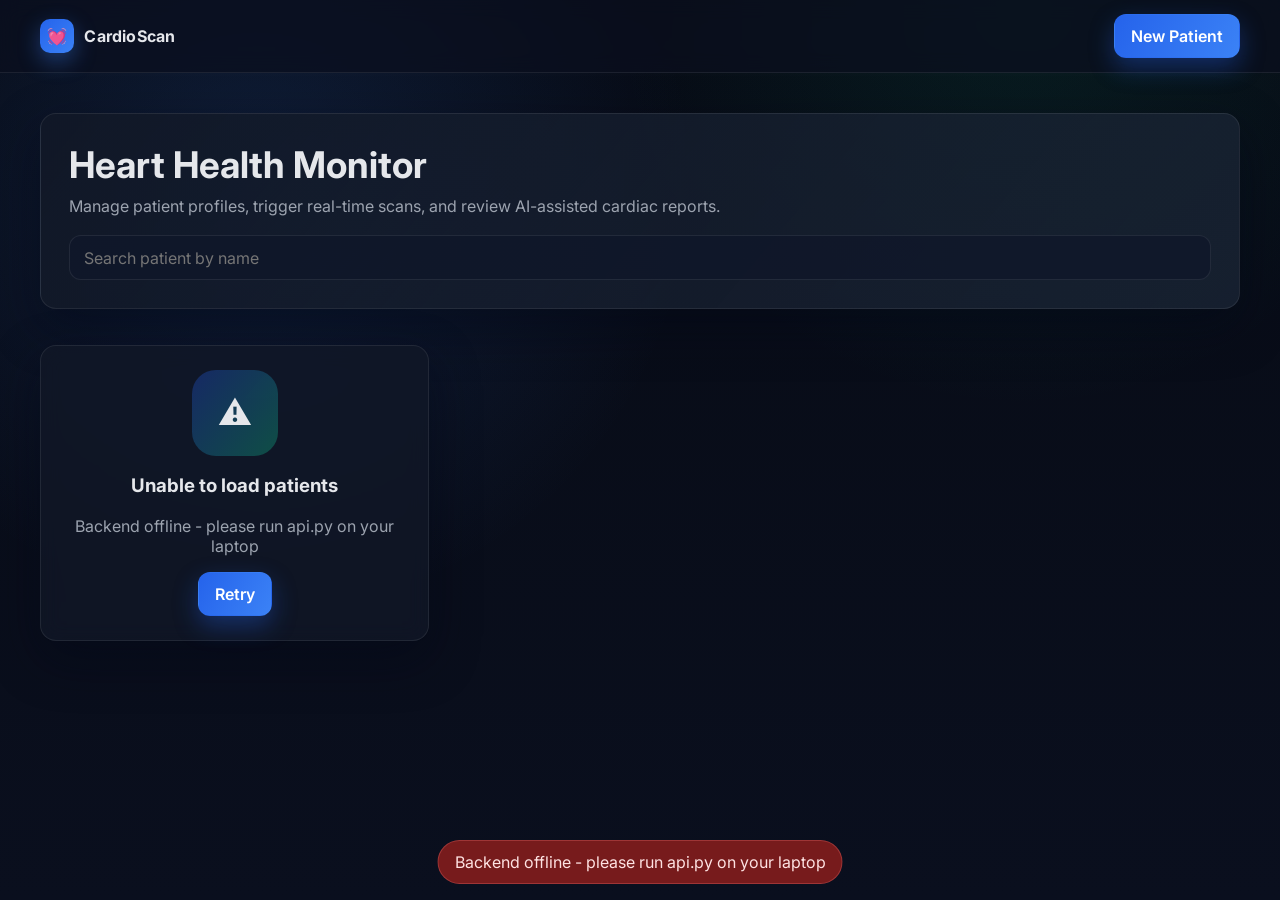
<file: index.html>
<!DOCTYPE html>
<html lang="en">
<head>
  <meta charset="UTF-8" />
  <meta name="viewport" content="width=device-width, initial-scale=1.0" />
  <title>CardioScan - Patient Dashboard</title>
  <link rel="preconnect" href="https://fonts.googleapis.com" />
  <link rel="preconnect" href="https://fonts.gstatic.com" crossorigin />
  <link href="https://fonts.googleapis.com/css2?family=Inter:wght@400;500;600;700;800&display=swap" rel="stylesheet" />
  <link rel="stylesheet" href="styles.css?v=20260324a" />
  <script defer src="config.js?v=20260324a"></script>
  <script defer src="app.js?v=20260324a"></script>
  <script defer src="patients.js?v=20260324a"></script>
</head>
<body>
  <header class="navbar">
    <div class="navbar-inner">
      <div class="brand">
        <div class="logo-badge">💓</div>
        <span>CardioScan</span>
      </div>
      <button id="btnOpenModal" class="btn btn-primary">New Patient</button>
    </div>
  </header>

  <main class="page-shell">
    <section class="hero">
      <h1>Heart Health Monitor</h1>
      <p>Manage patient profiles, trigger real-time scans, and review AI-assisted cardiac reports.</p>
      <div class="section-row">
        <input id="searchInput" class="input" type="text" placeholder="Search patient by name" />
      </div>
    </section>

    <section id="patientGrid" class="grid-patients" aria-live="polite"></section>

    <section id="emptyState" class="card empty-state" style="display:none;">
      <div class="empty-illustration">🫀</div>
      <h3>No patients yet</h3>
      <p class="muted">Create your first patient profile to begin scanning.</p>
      <button id="btnEmptyCreate" class="btn btn-primary">Create Patient</button>
    </section>
  </main>

  <div id="patientModal" class="modal" role="dialog" aria-modal="true" aria-labelledby="modalTitle">
    <div class="card modal-card">
      <h3 id="modalTitle">Add New Patient</h3>
      <form id="patientForm" novalidate>
        <div class="form-grid">
          <div class="form-full">
            <label for="name">Full Name</label>
            <input id="name" class="input" type="text" required />
          </div>

          <div>
            <label for="age">Age</label>
            <input id="age" class="input" type="number" min="0" max="120" />
          </div>

          <div>
            <label for="gender">Gender</label>
            <select id="gender" class="select">
              <option value="">Select</option>
              <option value="Male">Male</option>
              <option value="Female">Female</option>
              <option value="Other">Other</option>
            </select>
          </div>

          <div>
            <label for="blood_group">Blood Group</label>
            <select id="blood_group" class="select">
              <option value="">Select</option>
              <option>A+</option><option>A-</option><option>B+</option><option>B-</option>
              <option>O+</option><option>O-</option><option>AB+</option><option>AB-</option>
            </select>
          </div>

          <div>
            <label for="phone">Phone Number</label>
            <input id="phone" class="input" type="text" />
          </div>
        </div>

        <p id="formError" class="alert" style="display:none;"></p>

        <div class="actions-row">
          <button id="btnCreatePatient" type="submit" class="btn btn-primary">Create Patient</button>
          <button id="btnCloseModal" type="button" class="btn btn-secondary">Cancel</button>
        </div>
      </form>
    </div>
  </div>

  <div id="offlineBanner" class="offline-banner"></div>
</body>
</html>
</file>
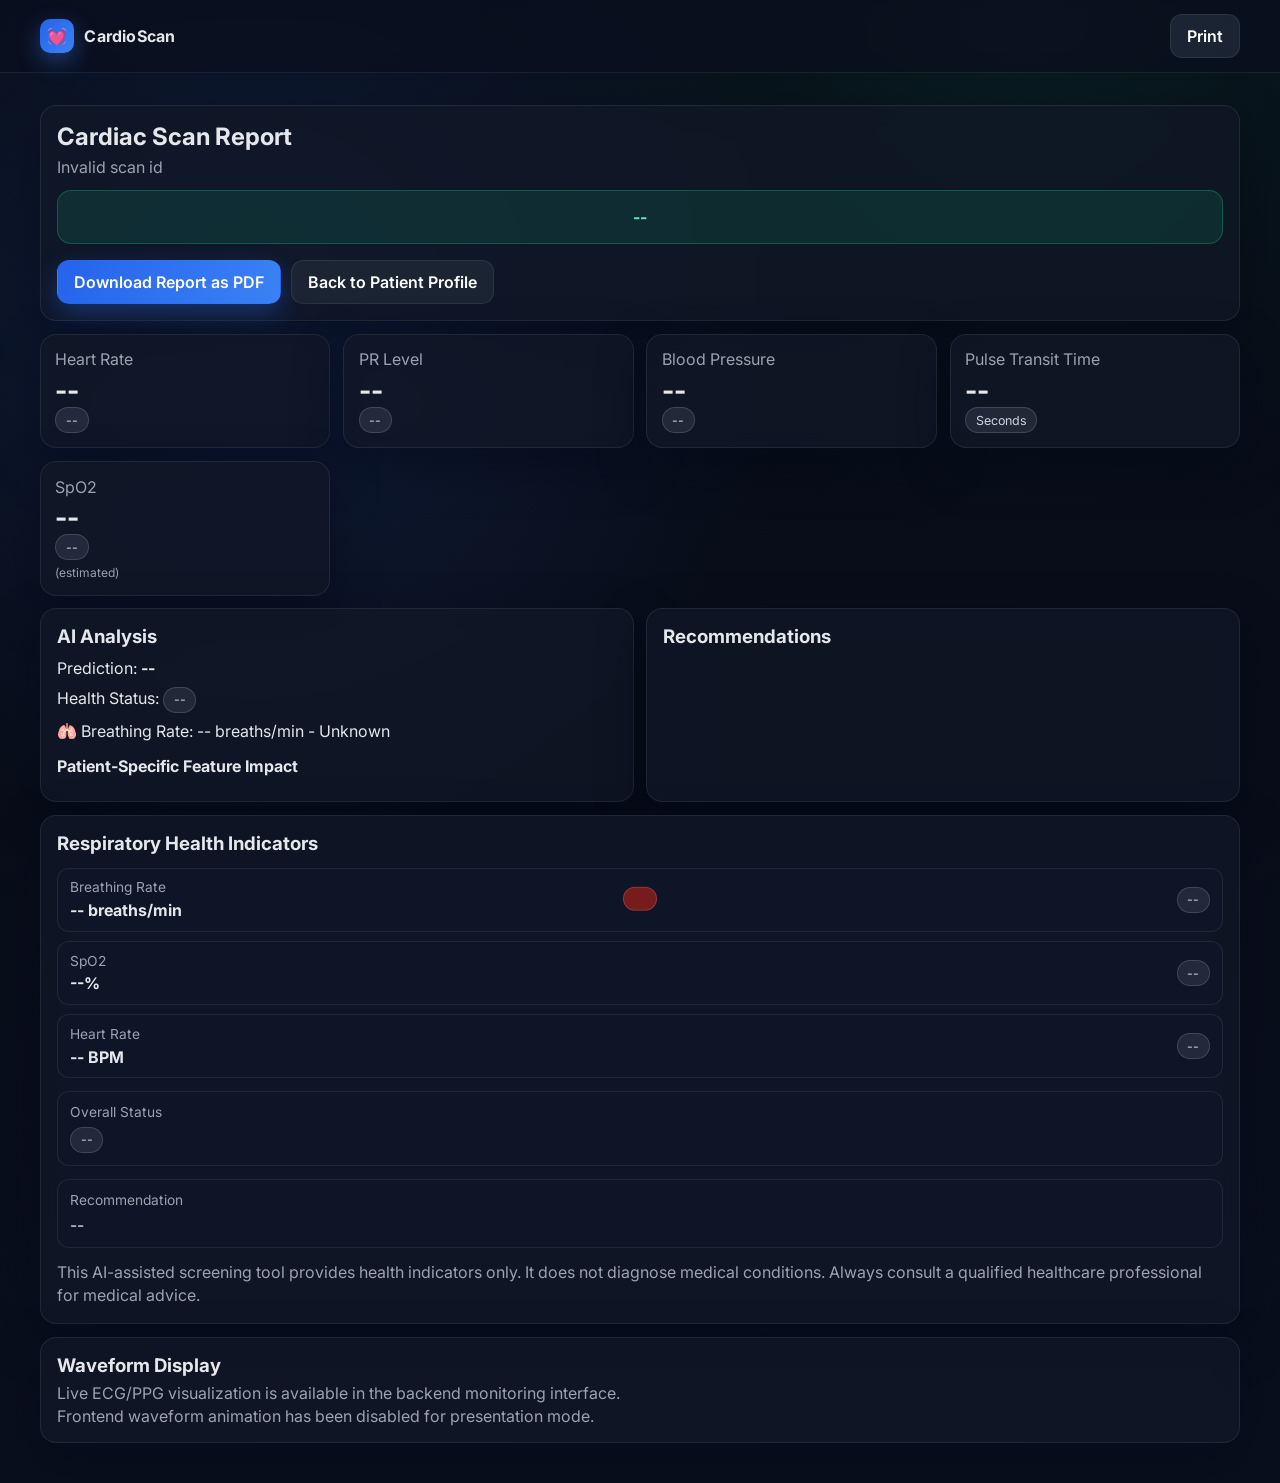
<file: report.html>
<!DOCTYPE html>
<html lang="en">
<head>
  <meta charset="UTF-8" />
  <meta name="viewport" content="width=device-width, initial-scale=1.0" />
  <title>CardioScan - Scan Report</title>
  <link rel="preconnect" href="https://fonts.googleapis.com" />
  <link rel="preconnect" href="https://fonts.gstatic.com" crossorigin />
  <link href="https://fonts.googleapis.com/css2?family=Inter:wght@400;500;600;700;800&display=swap" rel="stylesheet" />
  <link rel="stylesheet" href="styles.css?v=20260324a" />
  <script defer src="config.js?v=20260324a"></script>
  <script defer src="app.js?v=20260324a"></script>
  <script defer src="report.js?v=20260324a"></script>
</head>
<body>
  <header class="navbar">
    <div class="navbar-inner">
      <a class="brand" href="index.html">
        <div class="logo-badge">💓</div>
        <span>CardioScan</span>
      </a>
      <div class="actions-row" style="margin:0;">
        <button id="btnPrintTop" class="btn btn-secondary">Print</button>
      </div>
    </div>
  </header>

  <main class="page-shell">
    <section class="card report-header">
      <h1 style="margin:0;">Cardiac Scan Report</h1>
      <p id="reportHeadMeta" class="muted" style="margin:0.4rem 0 0;">Loading...</p>

      <div id="statusBanner" class="status-banner status-normal">--</div>

      <div class="actions-row">
        <button id="btnPrint" class="btn btn-primary">Download Report as PDF</button>
        <a id="btnBackPatient" class="btn btn-secondary" href="index.html">Back to Patient Profile</a>
      </div>
    </section>

    <section class="metrics-grid">
      <article class="card metric-card">
        <p class="muted" style="margin:0;">Heart Rate</p>
        <div id="metricHr" class="metric-value">--</div>
        <span id="metricHrStatus" class="badge badge-muted">--</span>
      </article>

      <article class="card metric-card">
        <p class="muted" style="margin:0;">PR Level</p>
        <div id="metricPrLevel" class="metric-value">--</div>
        <span id="metricPrLevelStatus" class="badge badge-muted">--</span>
      </article>

      <article class="card metric-card">
        <p class="muted" style="margin:0;">Blood Pressure</p>
        <div id="metricBp" class="metric-value">--</div>
        <span id="metricBpStatus" class="badge badge-muted">--</span>
      </article>

      <article class="card metric-card">
        <p class="muted" style="margin:0;">Pulse Transit Time</p>
        <div id="metricPtt" class="metric-value">--</div>
        <span class="badge badge-muted">seconds</span>
      </article>

      <article class="card metric-card">
        <p class="muted" style="margin:0;">SpO2</p>
        <div id="metricSpo2" class="metric-value">--</div>
        <span id="metricSpo2Status" class="badge badge-muted">--</span>
        <p class="muted" style="margin:0.3rem 0 0; font-size:0.75rem;">(estimated)</p>
      </article>

    </section>

    <section class="analysis-grid">
      <article class="card report-card">
        <h3 style="margin:0;">AI Analysis</h3>
        <p style="margin:0.6rem 0 0;">Prediction: <strong id="predictionLabel">--</strong></p>
        <p style="margin:0.55rem 0 0;">Health Status: <span id="healthStatus" class="badge badge-muted">--</span></p>
        <p id="breathingLine" style="margin:0.55rem 0 0;">🫁 Breathing Rate: -- breaths/min - Unknown</p>

        <div>
          <h4 style="margin:0.9rem 0 0.5rem;">Patient-Specific Feature Impact</h4>
          <div id="featureBars" class="feature-bars"></div>
        </div>
      </article>

      <article class="card report-card">
        <h3 style="margin:0;">Recommendations</h3>
        <ul id="suggestionList" class="suggestions"></ul>
      </article>
    </section>

    <section class="card report-card" style="margin-top:0.8rem;">
      <h3 style="margin:0;">Respiratory Health Indicators</h3>

      <div class="resp-grid">
        <div class="resp-row">
          <div>
            <p class="resp-label">Breathing Rate</p>
            <p id="respBreathingValue" class="resp-value">-- breaths/min</p>
          </div>
          <span id="respBreathingStatus" class="badge badge-muted">--</span>
        </div>

        <div class="resp-row">
          <div>
            <p class="resp-label">SpO2</p>
            <p id="respSpo2Value" class="resp-value">--%</p>
          </div>
          <span id="respSpo2Status" class="badge badge-muted">--</span>
        </div>

        <div class="resp-row">
          <div>
            <p class="resp-label">Heart Rate</p>
            <p id="respHrValue" class="resp-value">-- BPM</p>
          </div>
          <span id="respHrStatus" class="badge badge-muted">--</span>
        </div>
      </div>

      <div class="resp-overall">
        <p class="resp-label" style="margin:0;">Overall Status</p>
        <p style="margin:0.45rem 0 0;">
          <span id="respOverallStatus" class="badge badge-muted">--</span>
        </p>
      </div>

      <div class="resp-recommend">
        <p class="resp-label" style="margin:0;">Recommendation</p>
        <p id="respRecommendation" style="margin:0.45rem 0 0;">--</p>
      </div>

      <p class="muted resp-disclaimer" style="margin:0.8rem 0 0;">
        This AI-assisted screening tool provides health indicators only. It does not diagnose medical conditions. Always consult a qualified healthcare professional for medical advice.
      </p>
    </section>

    <section class="card report-card" style="margin-top:0.8rem;">
      <h3 style="margin:0;">Waveform Display</h3>
      <p class="muted" style="margin:0.4rem 0 0;">
        Live ECG/PPG visualization is available in the backend monitoring interface.
      </p>
      <p class="muted" style="margin:0.2rem 0 0;">
        Frontend waveform animation has been disabled for presentation mode.
      </p>
    </section>
  </main>

  <div id="offlineBanner" class="offline-banner"></div>
</body>
</html>
</file>
<file: styles.css>
:root {
  --bg-main: #0A0F1E;
  --bg-soft: #111827;
  --bg-card: rgba(17, 24, 39, 0.78);
  --text-main: #E5E7EB;
  --text-dim: #9CA3AF;
  --accent: #3B82F6;
  --success: #10B981;
  --warning: #F59E0B;
  --danger: #EF4444;
  --line: rgba(255, 255, 255, 0.08);
  --shadow: 0 18px 50px rgba(2, 6, 23, 0.45);
  --radius: 16px;
}

* {
  box-sizing: border-box;
}

html,
body {
  margin: 0;
  padding: 0;
  min-height: 100%;
}

body {
  font-family: 'Inter', sans-serif;
  background:
    radial-gradient(circle at 20% 20%, rgba(59, 130, 246, 0.15) 0%, transparent 35%),
    radial-gradient(circle at 80% 0%, rgba(16, 185, 129, 0.1) 0%, transparent 30%),
    linear-gradient(180deg, #070B15 0%, var(--bg-main) 100%);
  color: var(--text-main);
}

a {
  color: inherit;
  text-decoration: none;
}

.page-shell {
  width: min(1200px, calc(100% - 2rem));
  margin: 0 auto;
  padding: 1rem 0 2.5rem;
}

.navbar {
  position: sticky;
  top: 0;
  z-index: 30;
  backdrop-filter: blur(10px);
  background: rgba(10, 15, 30, 0.7);
  border-bottom: 1px solid var(--line);
}

.navbar-inner {
  width: min(1200px, calc(100% - 2rem));
  margin: 0 auto;
  padding: 0.85rem 0;
  display: flex;
  align-items: center;
  justify-content: space-between;
  gap: 1rem;
}

.brand {
  display: flex;
  align-items: center;
  gap: 0.65rem;
  font-weight: 700;
  letter-spacing: 0.2px;
}

.logo-badge {
  width: 34px;
  height: 34px;
  border-radius: 10px;
  display: grid;
  place-items: center;
  background: linear-gradient(135deg, #2563EB, #3B82F6);
  box-shadow: 0 8px 22px rgba(59, 130, 246, 0.4);
}

.hero {
  margin-top: 1.5rem;
  padding: 1.75rem;
  border: 1px solid var(--line);
  border-radius: var(--radius);
  background: linear-gradient(130deg, rgba(17, 24, 39, 0.92), rgba(30, 41, 59, 0.65));
  box-shadow: var(--shadow);
  animation: fade-up 500ms ease both;
}

.hero h1 {
  margin: 0;
  font-size: clamp(1.6rem, 3vw, 2.3rem);
}

.hero p {
  margin: 0.6rem 0 0;
  color: var(--text-dim);
}

.section-row {
  margin-top: 1.2rem;
  display: flex;
  gap: 0.8rem;
  flex-wrap: wrap;
}

.input,
.select,
button,
textarea {
  font: inherit;
}

.input,
.select,
textarea {
  background: rgba(15, 23, 42, 0.8);
  color: var(--text-main);
  border: 1px solid var(--line);
  border-radius: 12px;
  padding: 0.72rem 0.9rem;
  outline: none;
  width: 100%;
}

.input:focus,
.select:focus,
textarea:focus {
  border-color: rgba(59, 130, 246, 0.9);
  box-shadow: 0 0 0 3px rgba(59, 130, 246, 0.15);
}

.btn {
  border: 1px solid transparent;
  border-radius: 12px;
  padding: 0.7rem 1rem;
  color: #fff;
  cursor: pointer;
  transition: transform 0.2s ease, box-shadow 0.2s ease, opacity 0.2s ease;
  font-weight: 600;
}

.btn:hover {
  transform: translateY(-1px);
}

.btn:disabled {
  opacity: 0.65;
  cursor: not-allowed;
}

.btn-primary {
  background: linear-gradient(120deg, #2563EB, #3B82F6);
  box-shadow: 0 10px 25px rgba(37, 99, 235, 0.35);
}

.btn-secondary {
  background: rgba(31, 41, 55, 0.85);
  border-color: var(--line);
}

.btn-success {
  background: linear-gradient(120deg, #059669, #10B981);
  box-shadow: 0 10px 25px rgba(16, 185, 129, 0.35);
}

.btn-danger {
  background: linear-gradient(120deg, #B91C1C, #DC2626);
  box-shadow: 0 10px 25px rgba(220, 38, 38, 0.35);
}

.badge {
  display: inline-flex;
  align-items: center;
  gap: 0.25rem;
  font-size: 0.78rem;
  padding: 0.28rem 0.6rem;
  border-radius: 999px;
  border: 1px solid transparent;
  text-transform: capitalize;
}

.badge-success {
  background: rgba(16, 185, 129, 0.15);
  color: #34D399;
  border-color: rgba(16, 185, 129, 0.35);
}

.badge-warning {
  background: rgba(245, 158, 11, 0.16);
  color: #FBBF24;
  border-color: rgba(245, 158, 11, 0.36);
}

.badge-danger {
  background: rgba(239, 68, 68, 0.16);
  color: #F87171;
  border-color: rgba(239, 68, 68, 0.3);
}

.badge-attention {
  background: rgba(249, 115, 22, 0.18);
  color: #FDBA74;
  border-color: rgba(249, 115, 22, 0.34);
}

.badge-muted {
  background: rgba(148, 163, 184, 0.14);
  color: #CBD5E1;
  border-color: rgba(148, 163, 184, 0.26);
}

.grid-patients {
  margin-top: 1.2rem;
  display: grid;
  gap: 1rem;
  grid-template-columns: repeat(1, minmax(0, 1fr));
}

@media (min-width: 700px) {
  .grid-patients {
    grid-template-columns: repeat(2, minmax(0, 1fr));
  }
}

@media (min-width: 1040px) {
  .grid-patients {
    grid-template-columns: repeat(3, minmax(0, 1fr));
  }
}

.card {
  border: 1px solid var(--line);
  border-radius: var(--radius);
  background: var(--bg-card);
  backdrop-filter: blur(10px);
  box-shadow: var(--shadow);
}

.patient-card {
  padding: 1rem;
  display: flex;
  flex-direction: column;
  gap: 0.85rem;
  transition: transform 0.2s ease, border-color 0.2s ease;
}

.patient-card:hover {
  transform: translateY(-2px);
  border-color: rgba(59, 130, 246, 0.35);
}

.patient-top {
  display: flex;
  align-items: center;
  gap: 0.75rem;
}

.avatar {
  width: 46px;
  height: 46px;
  border-radius: 50%;
  display: grid;
  place-items: center;
  font-weight: 700;
  color: #DBEAFE;
  background: linear-gradient(135deg, rgba(37, 99, 235, 0.95), rgba(29, 78, 216, 0.6));
}

.avatar-lg {
  width: 72px;
  height: 72px;
  font-size: 1.4rem;
}

.muted {
  color: var(--text-dim);
}

.patient-name {
  margin: 0;
  font-size: 1.05rem;
}

.patient-meta {
  margin: 0.22rem 0 0;
  color: var(--text-dim);
  font-size: 0.9rem;
}

.card-actions {
  margin-top: auto;
  display: flex;
  align-items: center;
  justify-content: space-between;
  gap: 0.5rem;
}

.link-btn {
  color: #93C5FD;
  font-weight: 600;
}

.skeleton {
  position: relative;
  overflow: hidden;
  background: rgba(30, 41, 59, 0.65);
  border-radius: 10px;
  min-height: 13px;
}

.skeleton::after {
  content: '';
  position: absolute;
  inset: 0;
  transform: translateX(-100%);
  background: linear-gradient(90deg, transparent, rgba(255, 255, 255, 0.1), transparent);
  animation: shimmer 1.2s infinite;
}

.skeleton-card {
  padding: 1rem;
  display: grid;
  gap: 0.6rem;
}

.empty-state {
  margin-top: 1rem;
  padding: 1.5rem;
  text-align: center;
}

.empty-illustration {
  width: 86px;
  height: 86px;
  margin: 0 auto 1rem;
  border-radius: 24px;
  display: grid;
  place-items: center;
  font-size: 2.1rem;
  background: linear-gradient(130deg, rgba(30, 64, 175, 0.45), rgba(16, 185, 129, 0.35));
}

.modal {
  position: fixed;
  inset: 0;
  z-index: 55;
  display: none;
  place-items: center;
  background: rgba(2, 6, 23, 0.7);
  backdrop-filter: blur(3px);
}

.modal.show {
  display: grid;
}

.modal-card {
  width: min(560px, calc(100% - 1.2rem));
  padding: 1rem;
}

.form-grid {
  margin-top: 0.7rem;
  display: grid;
  gap: 0.7rem;
  grid-template-columns: repeat(1, minmax(0, 1fr));
}

@media (min-width: 760px) {
  .form-grid {
    grid-template-columns: repeat(2, minmax(0, 1fr));
  }
}

.form-full {
  grid-column: 1 / -1;
}

.alert {
  margin-top: 0.6rem;
  font-size: 0.87rem;
  color: #FCA5A5;
}

.offline-banner {
  position: fixed;
  left: 50%;
  bottom: 1rem;
  transform: translateX(-50%) translateY(110%);
  padding: 0.7rem 1rem;
  border-radius: 999px;
  background: rgba(127, 29, 29, 0.94);
  border: 1px solid rgba(248, 113, 113, 0.3);
  color: #FEE2E2;
  z-index: 70;
  transition: transform 0.25s ease;
}

.offline-banner.show {
  transform: translateX(-50%) translateY(0);
}

.profile-grid {
  margin-top: 1rem;
  display: grid;
  gap: 1rem;
  grid-template-columns: 1fr;
}

@media (min-width: 980px) {
  .profile-grid {
    grid-template-columns: minmax(0, 1fr) minmax(0, 1.4fr);
  }
}

.profile-card {
  padding: 1rem;
}

.profile-header {
  display: flex;
  align-items: center;
  gap: 1rem;
  flex-wrap: wrap;
}

.meta-list {
  margin-top: 0.9rem;
  display: grid;
  gap: 0.45rem;
  color: var(--text-dim);
}

.scan-btn {
  position: relative;
  isolation: isolate;
}

.scan-btn::before {
  content: '';
  position: absolute;
  inset: -6px;
  border-radius: 14px;
  background: rgba(59, 130, 246, 0.28);
  z-index: -1;
  animation: pulse-btn 1.7s ease infinite;
}

.timeline {
  margin-top: 0.8rem;
  display: grid;
  gap: 0.85rem;
}

.timeline-item {
  padding: 0.9rem;
  border-radius: 14px;
  border: 1px solid var(--line);
  background: rgba(15, 23, 42, 0.72);
}

.timeline-top {
  display: flex;
  justify-content: space-between;
  align-items: center;
  gap: 0.8rem;
  flex-wrap: wrap;
}

.metrics-inline {
  margin-top: 0.6rem;
  display: flex;
  flex-wrap: wrap;
  gap: 0.45rem;
}

.metric-chip {
  font-size: 0.82rem;
  color: #BFDBFE;
  border: 1px solid rgba(96, 165, 250, 0.25);
  background: rgba(30, 58, 138, 0.28);
  border-radius: 999px;
  padding: 0.26rem 0.65rem;
}

.scan-overlay {
  position: fixed;
  inset: 0;
  z-index: 60;
  display: none;
  place-items: center;
  background: rgba(3, 7, 18, 0.86);
}

.scan-overlay.show {
  display: grid;
}

.scan-overlay-card {
  width: min(680px, calc(100% - 1rem));
  padding: 1.2rem;
  text-align: center;
}

.spinner {
  margin: 0 auto;
  width: 26px;
  height: 26px;
  border: 3px solid rgba(148, 163, 184, 0.25);
  border-top-color: var(--accent);
  border-radius: 50%;
  animation: spin 0.8s linear infinite;
}

.ecg-wrap {
  margin: 1rem 0 0.4rem;
  border: 1px solid rgba(16, 185, 129, 0.22);
  background: linear-gradient(180deg, rgba(3, 14, 10, 0.92), rgba(3, 10, 15, 0.9));
  border-radius: 12px;
  padding: 0.7rem;
  overflow: hidden;
}

.ecg-grid {
  height: 130px;
  background:
    linear-gradient(to right, rgba(16, 185, 129, 0.08) 1px, transparent 1px) 0 0 / 24px 24px,
    linear-gradient(to bottom, rgba(16, 185, 129, 0.08) 1px, transparent 1px) 0 0 / 24px 24px;
}

.ecg-line {
  position: relative;
  width: 200%;
  height: 100%;
  background-image: url("data:image/svg+xml,%3Csvg xmlns='http://www.w3.org/2000/svg' viewBox='0 0 600 120' preserveAspectRatio='none'%3E%3Cpath d='M0 72 L50 72 L65 70 L75 72 L90 72 L102 72 L112 30 L125 98 L138 72 L180 72 L220 72 L236 68 L248 72 L290 72 L302 72 L313 38 L325 97 L338 72 L390 72 L430 72 L444 68 L454 72 L492 72 L510 72 L520 40 L532 95 L546 72 L600 72' fill='none' stroke='%2322c55e' stroke-width='3' stroke-linejoin='round' stroke-linecap='round'/%3E%3C/svg%3E");
  background-repeat: repeat-x;
  background-size: 50% 100%;
  animation: wave-move 2.4s linear infinite;
  filter: drop-shadow(0 0 6px rgba(34, 197, 94, 0.7));
}

.report-header {
  margin-top: 1rem;
  padding: 1rem;
}

.status-banner {
  margin-top: 0.8rem;
  padding: 1rem;
  border-radius: 14px;
  border: 1px solid transparent;
  font-weight: 700;
  text-align: center;
}

.status-normal {
  background: rgba(16, 185, 129, 0.14);
  border-color: rgba(16, 185, 129, 0.33);
  color: #6EE7B7;
}

.status-risk {
  background: rgba(239, 68, 68, 0.14);
  border-color: rgba(239, 68, 68, 0.3);
  color: #FCA5A5;
}

.metrics-grid {
  margin-top: 0.8rem;
  display: grid;
  gap: 0.8rem;
  grid-template-columns: repeat(1, minmax(0, 1fr));
}

@media (min-width: 740px) {
  .metrics-grid {
    grid-template-columns: repeat(2, minmax(0, 1fr));
  }
}

@media (min-width: 1120px) {
  .metrics-grid {
    grid-template-columns: repeat(4, minmax(0, 1fr));
  }
}

.metric-card {
  padding: 0.9rem;
}

.metric-value {
  margin-top: 0.3rem;
  font-size: 1.7rem;
  font-weight: 700;
}

.progress-track {
  width: 100%;
  height: 10px;
  border-radius: 999px;
  background: rgba(148, 163, 184, 0.2);
  overflow: hidden;
}

.progress-fill {
  height: 100%;
  transition: width 0.3s ease;
}

.analysis-grid {
  margin-top: 0.8rem;
  display: grid;
  gap: 0.8rem;
  grid-template-columns: repeat(1, minmax(0, 1fr));
}

@media (min-width: 980px) {
  .analysis-grid {
    grid-template-columns: repeat(2, minmax(0, 1fr));
  }
}

.report-card {
  padding: 1rem;
}

.feature-bars {
  margin-top: 0.6rem;
  display: grid;
  gap: 0.5rem;
}

.feature-row {
  display: grid;
  grid-template-columns: 130px 1fr 48px;
  align-items: center;
  gap: 0.5rem;
  font-size: 0.88rem;
}

.feature-track {
  width: 100%;
  height: 8px;
  border-radius: 999px;
  overflow: hidden;
  background: rgba(148, 163, 184, 0.18);
}

.feature-fill {
  height: 100%;
  background: linear-gradient(90deg, #2563EB, #60A5FA);
}

.suggestions {
  margin: 0.6rem 0 0;
  padding: 0;
  list-style: none;
  display: grid;
  gap: 0.5rem;
}

.suggestions li {
  border: 1px solid var(--line);
  border-radius: 12px;
  background: rgba(15, 23, 42, 0.74);
  padding: 0.55rem 0.65rem;
}

.resp-grid {
  margin-top: 0.8rem;
  display: grid;
  gap: 0.6rem;
}

.resp-row {
  border: 1px solid var(--line);
  border-radius: 12px;
  background: rgba(15, 23, 42, 0.74);
  padding: 0.65rem 0.75rem;
  display: flex;
  align-items: center;
  justify-content: space-between;
  gap: 0.8rem;
}

.resp-label {
  margin: 0;
  color: var(--text-dim);
  font-size: 0.86rem;
}

.resp-value {
  margin: 0.3rem 0 0;
  font-size: 1rem;
  font-weight: 700;
}

.resp-overall,
.resp-recommend {
  margin-top: 0.8rem;
  border: 1px solid var(--line);
  border-radius: 12px;
  background: rgba(15, 23, 42, 0.74);
  padding: 0.75rem;
}

.resp-disclaimer {
  line-height: 1.45;
}

.actions-row {
  margin-top: 1rem;
  display: flex;
  gap: 0.65rem;
  flex-wrap: wrap;
}

@keyframes shimmer {
  to {
    transform: translateX(100%);
  }
}

@keyframes fade-up {
  from {
    opacity: 0;
    transform: translateY(7px);
  }
  to {
    opacity: 1;
    transform: translateY(0);
  }
}

@keyframes pulse-btn {
  0% {
    opacity: 0.25;
    transform: scale(0.96);
  }
  65% {
    opacity: 0;
    transform: scale(1.12);
  }
  100% {
    opacity: 0;
    transform: scale(1.12);
  }
}

@keyframes spin {
  to {
    transform: rotate(360deg);
  }
}

@keyframes wave-move {
  from {
    transform: translateX(0%);
  }
  to {
    transform: translateX(-50%);
  }
}

@media print {
  body {
    background: #fff !important;
    color: #111 !important;
  }

  .navbar,
  .actions-row,
  .btn,
  .offline-banner,
  .scan-overlay {
    display: none !important;
  }

  .page-shell {
    width: 100%;
    margin: 0;
    padding: 0;
  }

  .card,
  .report-card,
  .metric-card,
  .report-header,
  .status-banner {
    box-shadow: none !important;
    border: 1px solid #ddd !important;
    background: #fff !important;
    color: #111 !important;
  }

  .muted,
  .badge,
  .metric-chip {
    color: #333 !important;
  }
}

@media (max-width: 640px) {
  .page-shell {
    width: min(1120px, calc(100% - 1rem));
    padding-bottom: 1rem;
  }

  .navbar-inner {
    padding: 0.7rem 0;
    gap: 0.5rem;
  }

  .brand {
    gap: 0.5rem;
  }

  .actions-row {
    flex-direction: column;
    align-items: stretch;
  }

  .actions-row .btn,
  .actions-row a.btn {
    width: 100%;
    text-align: center;
    justify-content: center;
  }

  .report-header,
  .report-card,
  .metric-card,
  .profile-card {
    padding: 0.85rem;
  }

  .metric-value {
    font-size: 1.45rem;
  }

  .feature-row {
    grid-template-columns: 105px 1fr 42px;
    font-size: 0.82rem;
  }

  .timeline-top {
    align-items: flex-start;
  }
}
</file>
